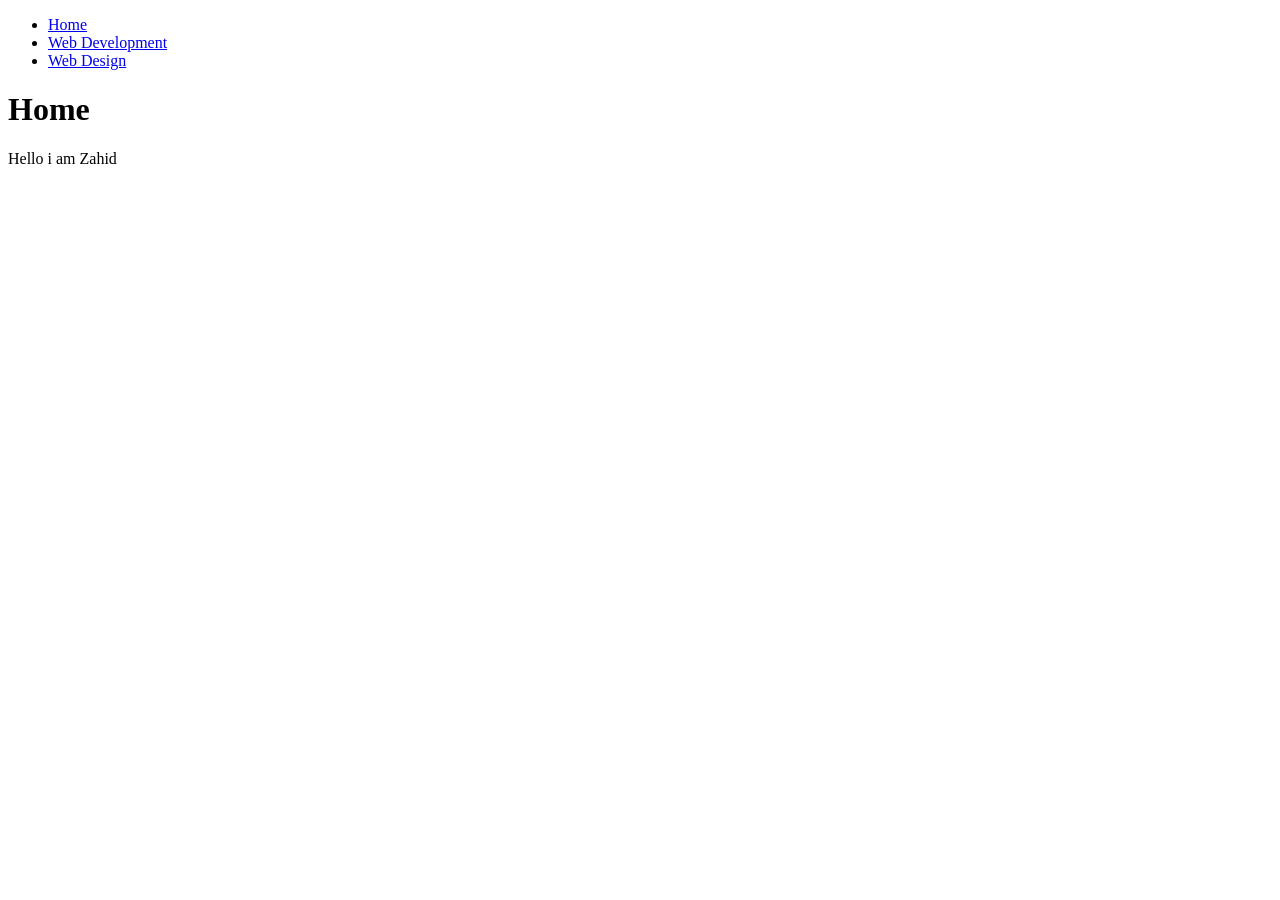
<file: Assignment2/question3/index.html>
<!DOCTYPE html>
<html>
  <head>
    <meta charset="UTF-8" />
    <title>My Blog - Home</title>
  </head>
  <body>
    <header>
      <nav>
        <ul>
          <li><a href="index.html">Home</a></li>
          <li><a href="webDev.html">Web Development</a></li>
          <li><a href="webDes.html">Web Design</a></li>
        </ul>
      </nav>
    </header>

    <main>
      <h1>Home</h1>
      <p>Hello i am Zahid</p>
    </main>
  </body>
</html>
</file>
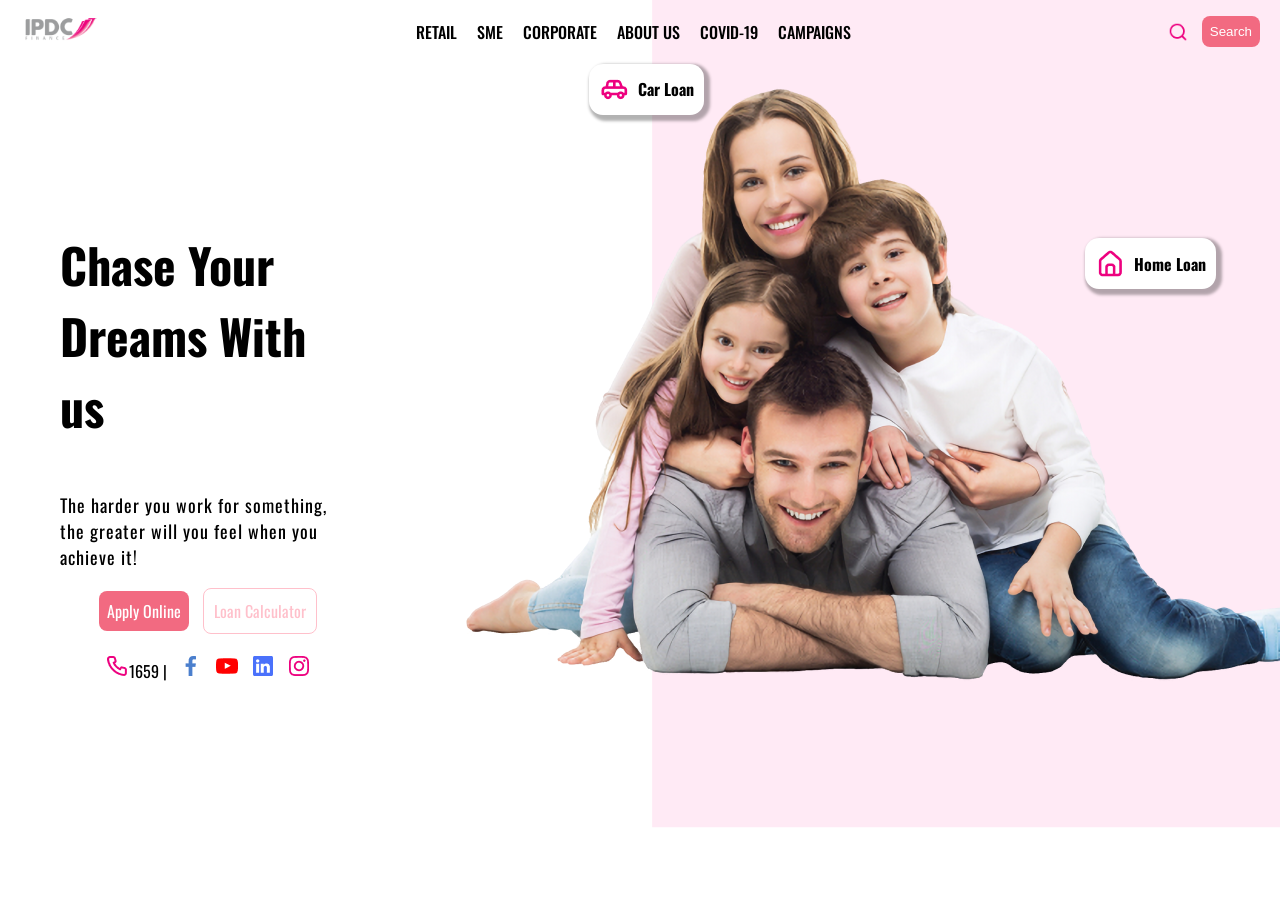
<file: Project/Webpage/index.html>
<!DOCTYPE html>
<html lang="en">
  <head>
    <meta charset="UTF-8" />
    <meta name="viewport" content="width=device-width, initial-scale=1.0" />
    <link rel="stylesheet" href="index.css" />
    <title>Web Page | Clone</title>
    <style></style>
  </head>
  <body>
    <div class="navbar">
      <div class="navbar-logo">
        <img src="./imgs/website-logo.png" alt="Logo" width="80" />
      </div>
      <div class="navbar-buttons">
        <a href="#" class="navbar-button">Retail</a>
        <a href="#" class="navbar-button">SME</a>
        <a href="#" class="navbar-button">Corporate</a>
        <a href="#" class="navbar-button">About us</a>
        <a href="#" class="navbar-button">Covid-19</a>
        <a href="#" class="navbar-button">Campaigns</a>
      </div>
      <div class="navbar-search">
        <img src="./imgs/search-icon.png" alt="search" width="20" height="20" />
        <button class="btn">Search</button>
      </div>
    </div>
    <div class="hero">
      <div class="hero-text">
        <h1>Chase Your Dreams With us</h1>
        <p>
          The harder you work for something, the greater will you feel when you
          achieve it!
        </p>
        <div class="buttons">
          <a href="#" class="btn">Apply Online</a>
          <a class="button">Loan Calculator</a>
        </div>
        <div class="socials">
          <div class="social">
            <span><img src="./imgs/phone.png" />1659 |</span>
            <span><img src="./imgs/facebook.png" /></span>
            <span><img src="./imgs/youtube.png" /></span>
            <span><img src="./imgs//linkedin.png" /></span>
            <span><img src="./imgs/instagram.png" /></span>
          </div>
        </div>
      </div>
      <div class="hero-image">
        <img src="./imgs/hero-image.png" alt="Hero Image" />
      </div>
      <span class="home"><img src="./imgs/House.png" />Home Loan</span>
      <span class="car"><img src="./imgs/car.png" />Car Loan</span>
    </div>
  </body>
</html>
</file>
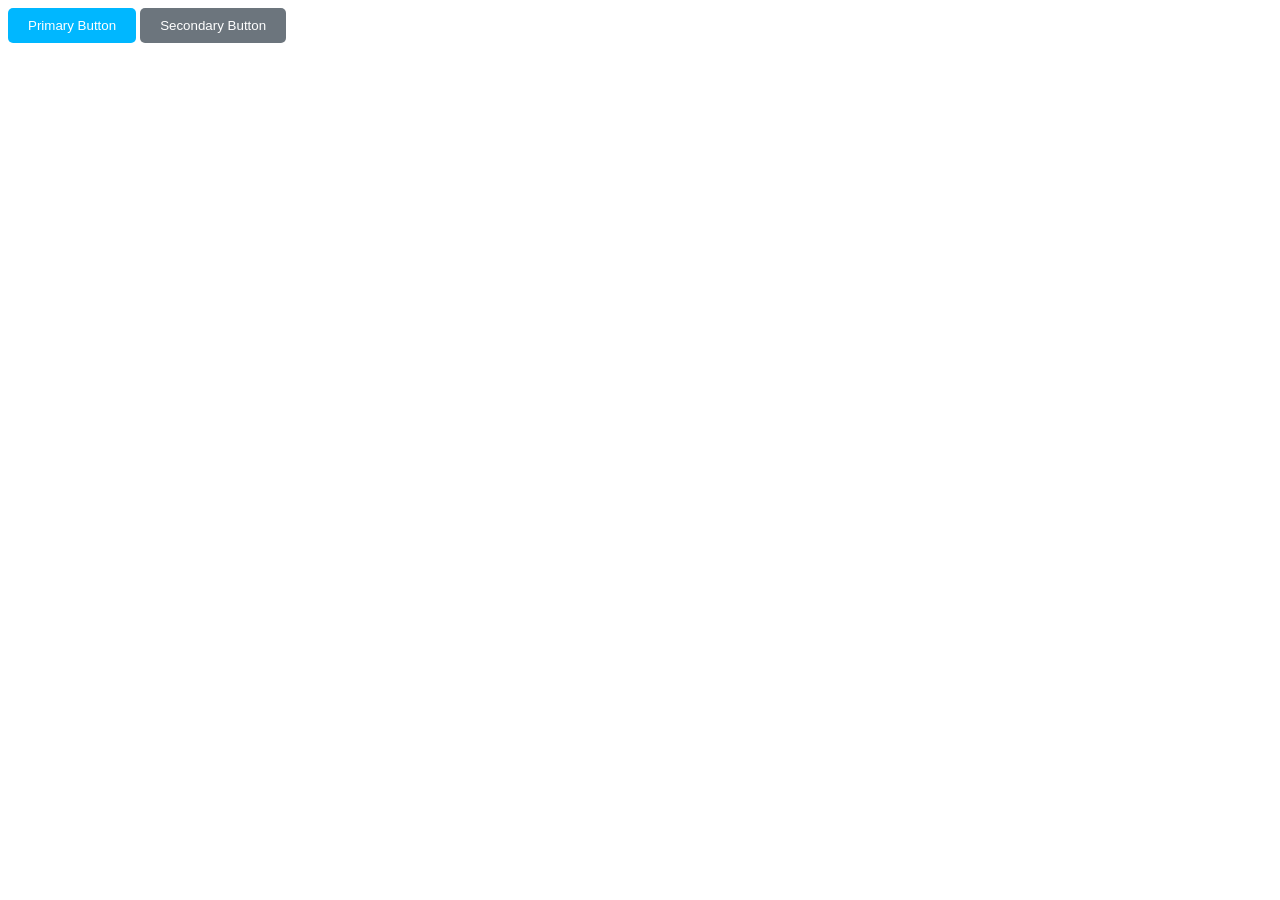
<file: Advanced CSS/question1.html>
<!DOCTYPE html>
<html lang="en">
  <head>
    <meta charset="UTF-8" />
    <meta name="viewport" content="width=device-width, initial-scale=1.0" />
    <link rel="stylesheet" href="question1.css" />
    <title>Buttons with Custom Colors</title>
  </head>
  <body>
    <button id="primaryBtn">Primary Button</button>
    <button id="secondaryBtn">Secondary Button</button>
  </body>
</html>
</file>
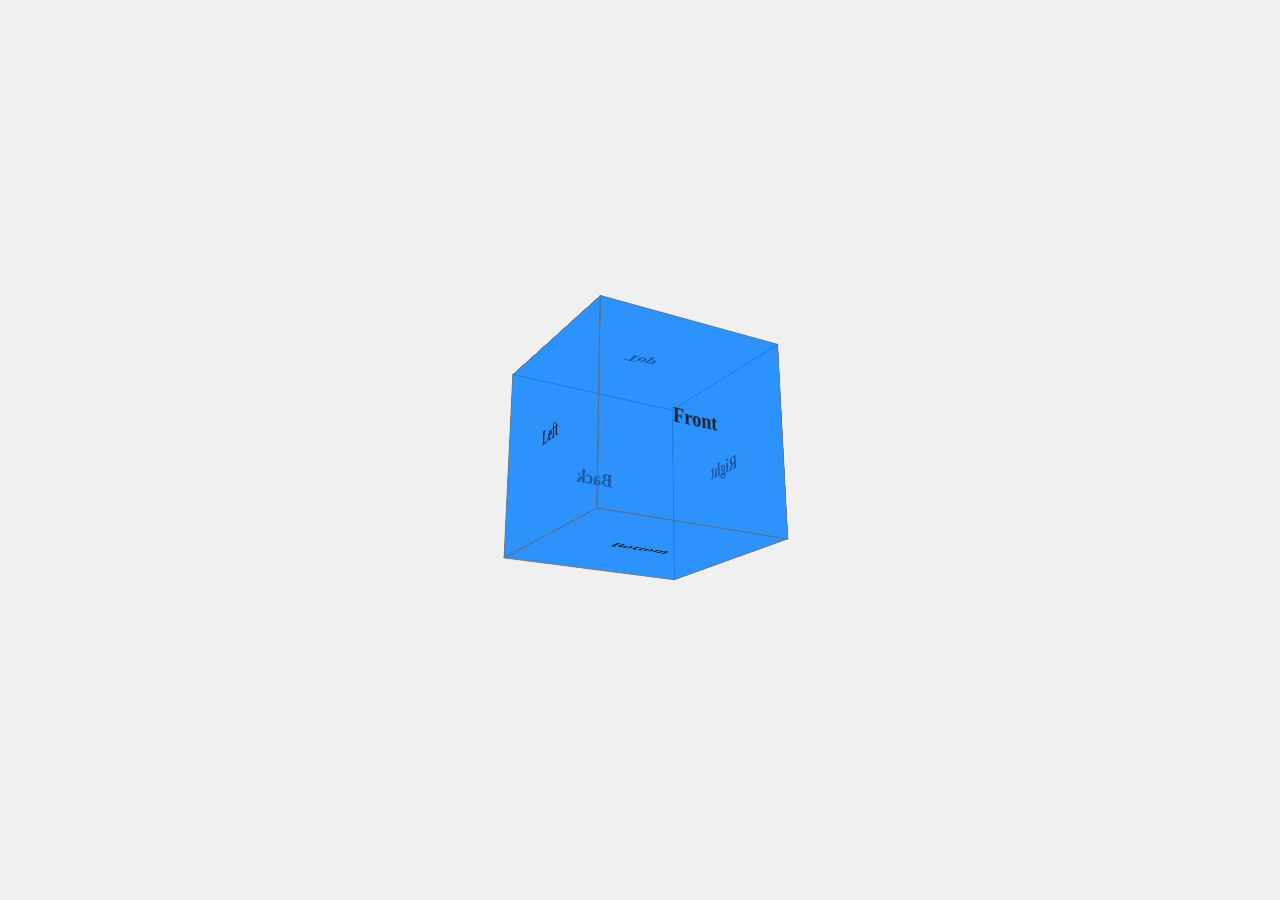
<file: Advanced CSS/question2.html>
<!DOCTYPE html>
<html lang="en">
  <head>
    <meta charset="UTF-8" />
    <meta name="viewport" content="width=device-width, initial-scale=1.0" />
    <title>Cube</title>
  </head>
  <style>
    body {
      display: flex;
      justify-content: center;
      align-items: center;
      min-height: 100vh;
      margin: 0;
      background-color: #f0f0f0;
    }
    .scene {
      perspective: 1000px;
    }
    .cube {
      width: 200px;
      height: 200px;
      position: relative;
      transform-style: preserve-3d;
      transform: rotateX(20deg) rotateY(30deg);
    }
    .face {
      position: absolute;
      width: 200px;
      height: 200px;
      background-color: rgba(0, 123, 255, 0.7);
      border: 1px solid #666;
      display: flex;
      justify-content: center;
      align-items: center;
      font-size: 20px;
      font-weight: bold;
      opacity: 0.8;
    }
    .front {
      transform: translateZ(100px);
    }
    .back {
      transform: rotateY(180deg) translateZ(100px);
    }
    .right {
      transform: rotateY(90deg) translateZ(100px);
    }
    .left {
      transform: rotateY(-90deg) translateZ(100px);
    }
    .top {
      transform: rotateX(90deg) translateZ(100px);
    }
    .bottom {
      transform: rotateX(-90deg) translateZ(100px);
    }
  </style>
  <body>
    <div class="scene">
      <div class="cube">
        <div class="face front">Front</div>
        <div class="face back">Back</div>
        <div class="face right">Right</div>
        <div class="face left">Left</div>
        <div class="face top">Top</div>
        <div class="face bottom">Bottom</div>
      </div>
    </div>
  </body>
</html>
</file>
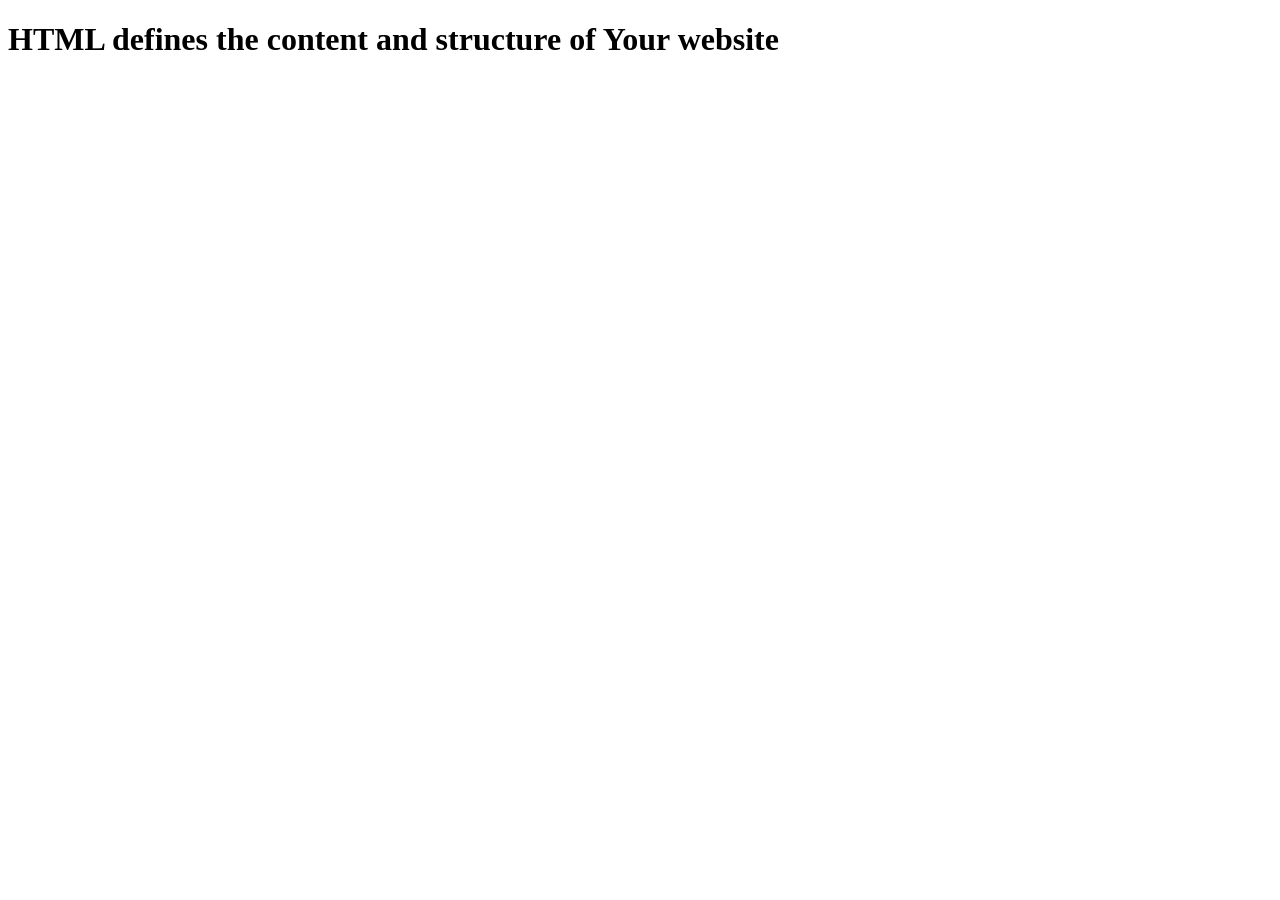
<file: Assignment1/question1.html>
<!DOCTYPE html>
<html lang="en">
  <head>
    <meta charset="UTF-8" />
    <meta name="viewport" content="width=device-width, initial-scale=1.0" />

    <title>Ist Program</title>
  </head>
  <body>
    <h1>HTML defines the content and structure of Your website</h1>
  </body>
</html>
</file>
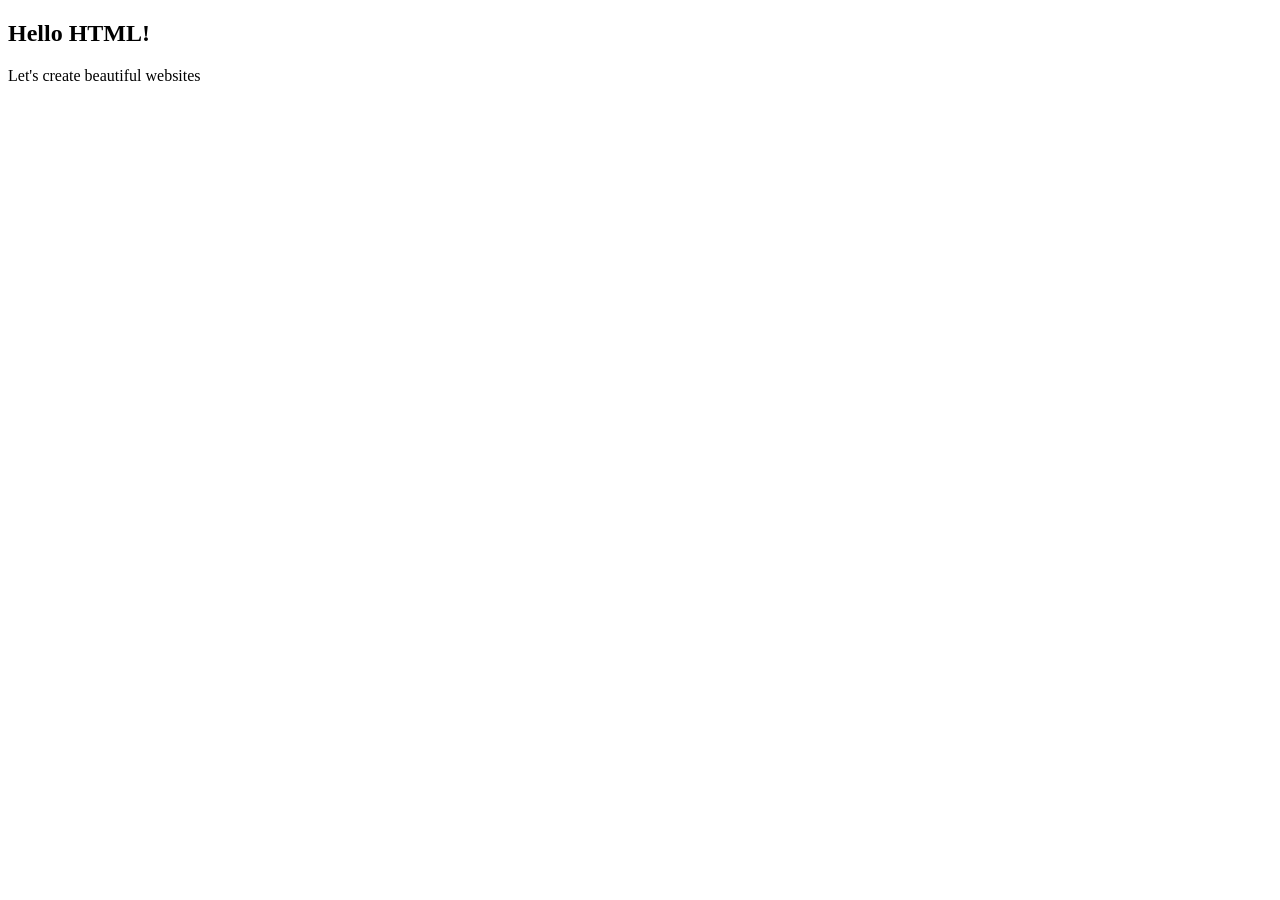
<file: Assignment1/question2.html>
<!-- The comments are used to provide additional information regarding that piece of code which may be difficult for any other person to understand.  -->

<!DOCTYPE html>
<html lang="en">
  <head>
    <meta charset="UTF-8" />
    <meta name="viewport" content="width=device-width, initial-scale=1.0" />
    <title>Comments</title>
  </head>
  <body>
    <h2>Hello HTML!</h2>
    <!-- The below the is the subheading of the above -->
    <p>Let's create beautiful websites</p>
  </body>
</html>
</file>
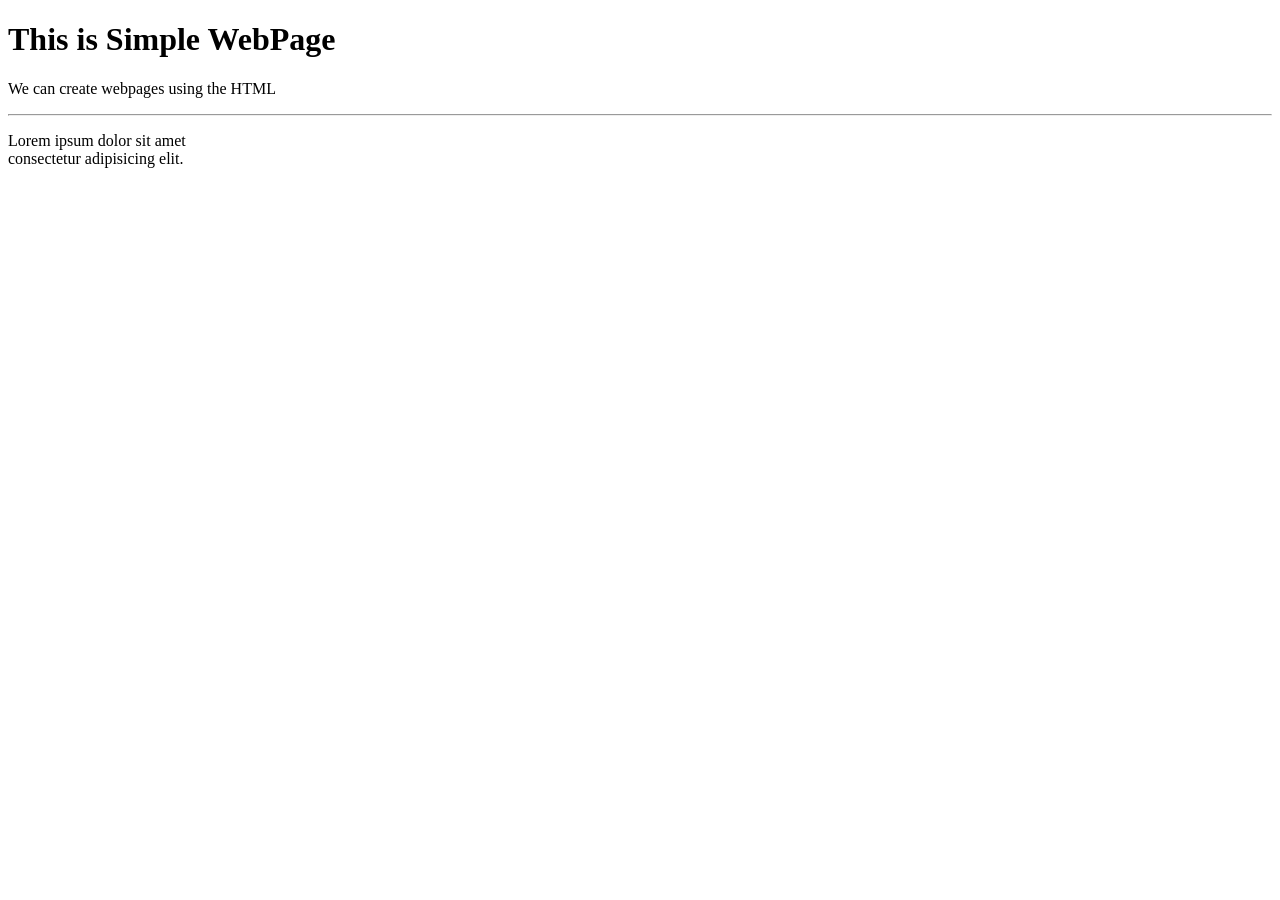
<file: Assignment1/question3.html>
<!DOCTYPE html>
<html lang="en">
  <head>
    <meta charset="UTF-8" />
    <meta name="viewport" content="width=device-width, initial-scale=1.0" />
    <title>Simple webpage</title>
  </head>
  <body>
    <h1>This is Simple WebPage</h1>
    <p>We can create webpages using the HTML</p>
    <hr />
    <p>Lorem ipsum dolor sit amet <br />consectetur adipisicing elit.</p>
  </body>
</html>
</file>
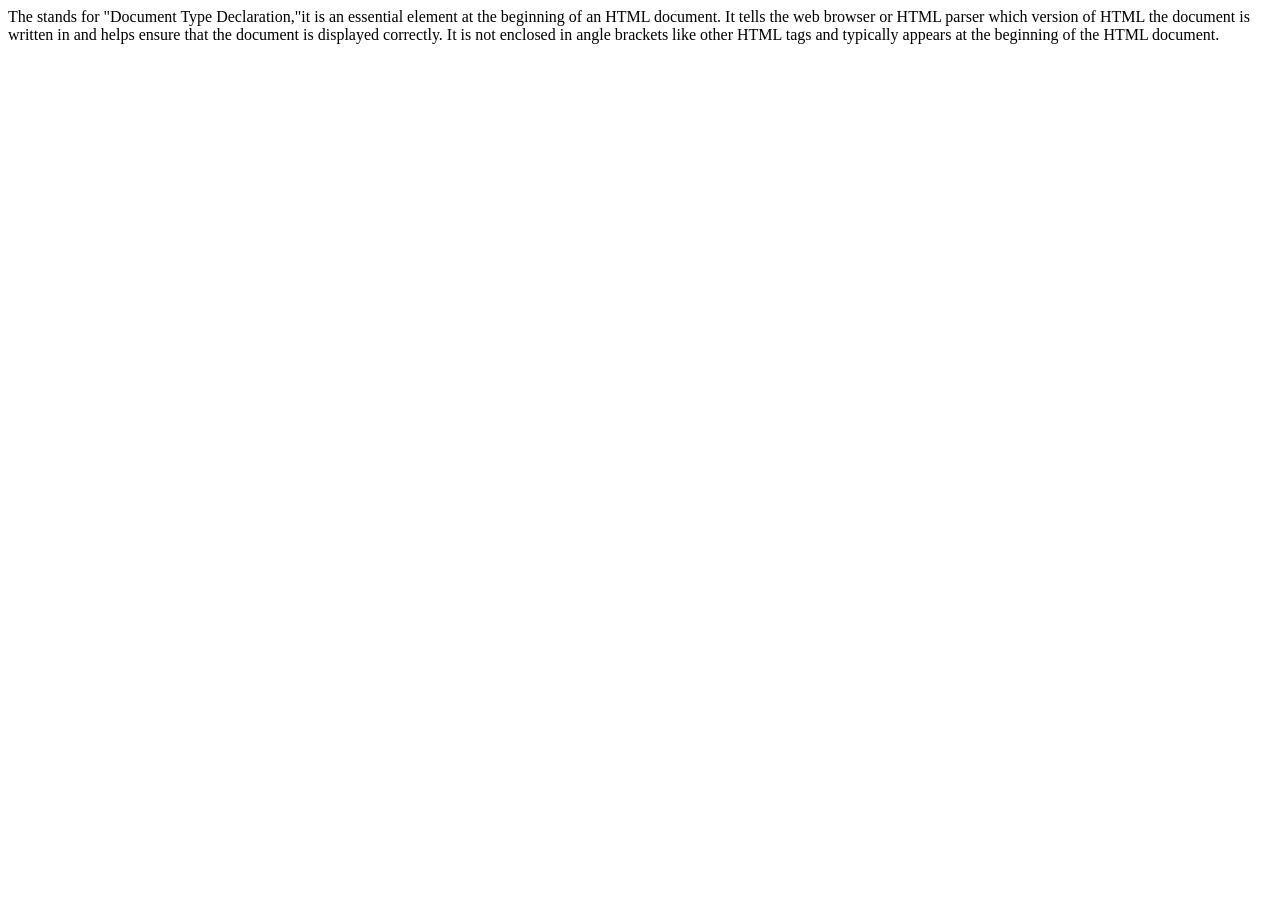
<file: Assignment1/question5.html>
The <!DOCTYPE > stands for "Document Type Declaration,"it is an essential
element at the beginning of an HTML document. It tells the web browser or HTML
parser which version of HTML the document is written in and helps ensure that
the document is displayed correctly. It is not enclosed in angle brackets like
other HTML tags and typically appears at the beginning of the HTML document.
</file>
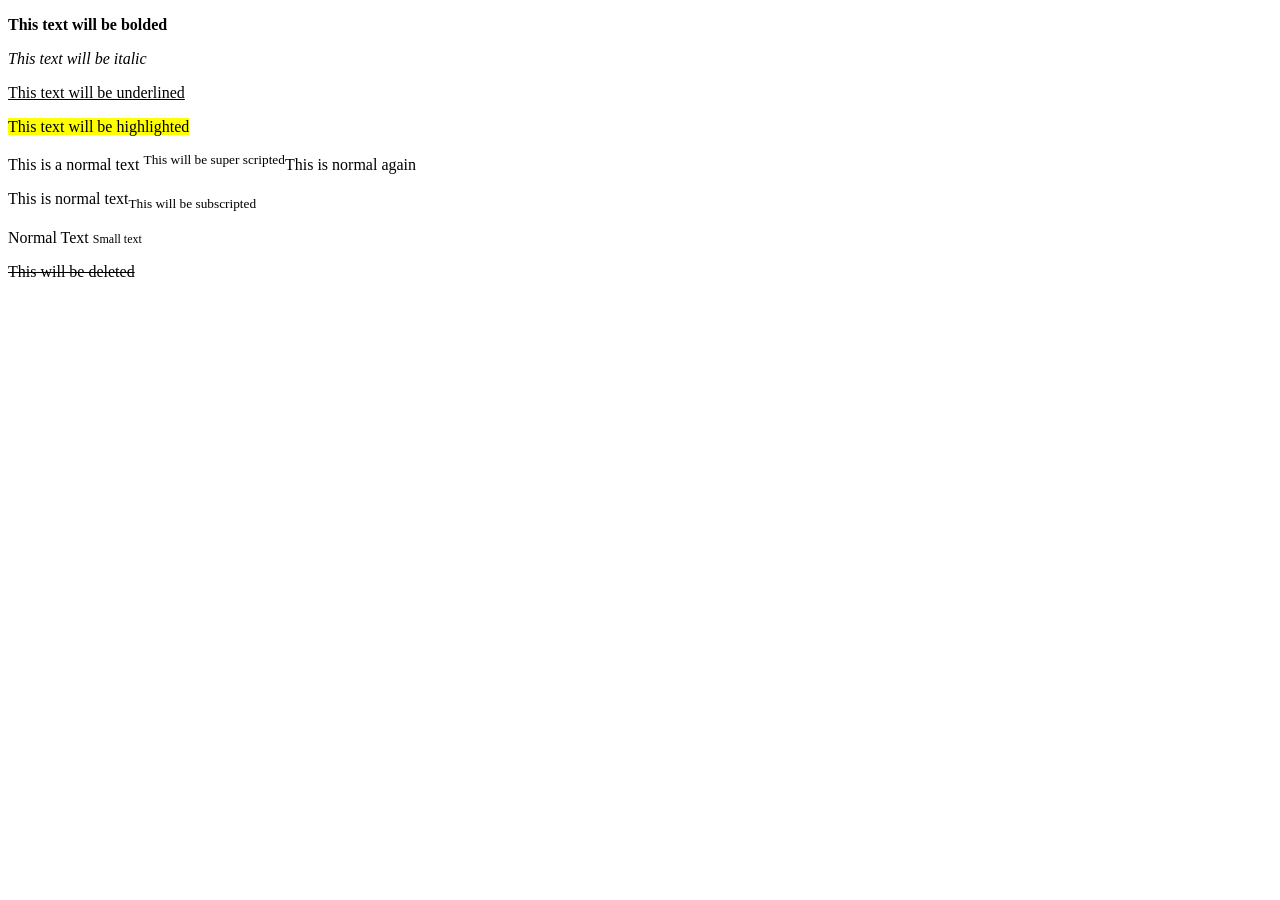
<file: Assignment2/question1.html>
<!DOCTYPE html>
<html lang="en">
  <head>
    <meta charset="UTF-8" />
    <meta name="viewport" content="width=device-width, initial-scale=1.0" />
    <title>Webpage</title>
  </head>
  <body>
    <p><b>This text will be bolded</b></p>
    <p><i>This text will be italic</i></p>
    <p><u>This text will be underlined</u></p>
    <p style="background-color: yellow; display: inline">
      This text will be highlighted
    </p>
    <p>
      This is a normal text <sup>This will be super scripted</sup>This is normal
      again
    </p>
    <p>This is normal text<sub>This will be subscripted</sub></p>
    <p>Normal Text <span style="font-size: 12px">Small text</span></p>
    <p><s>This will be deleted</s></p>
  </body>
</html>
</file>
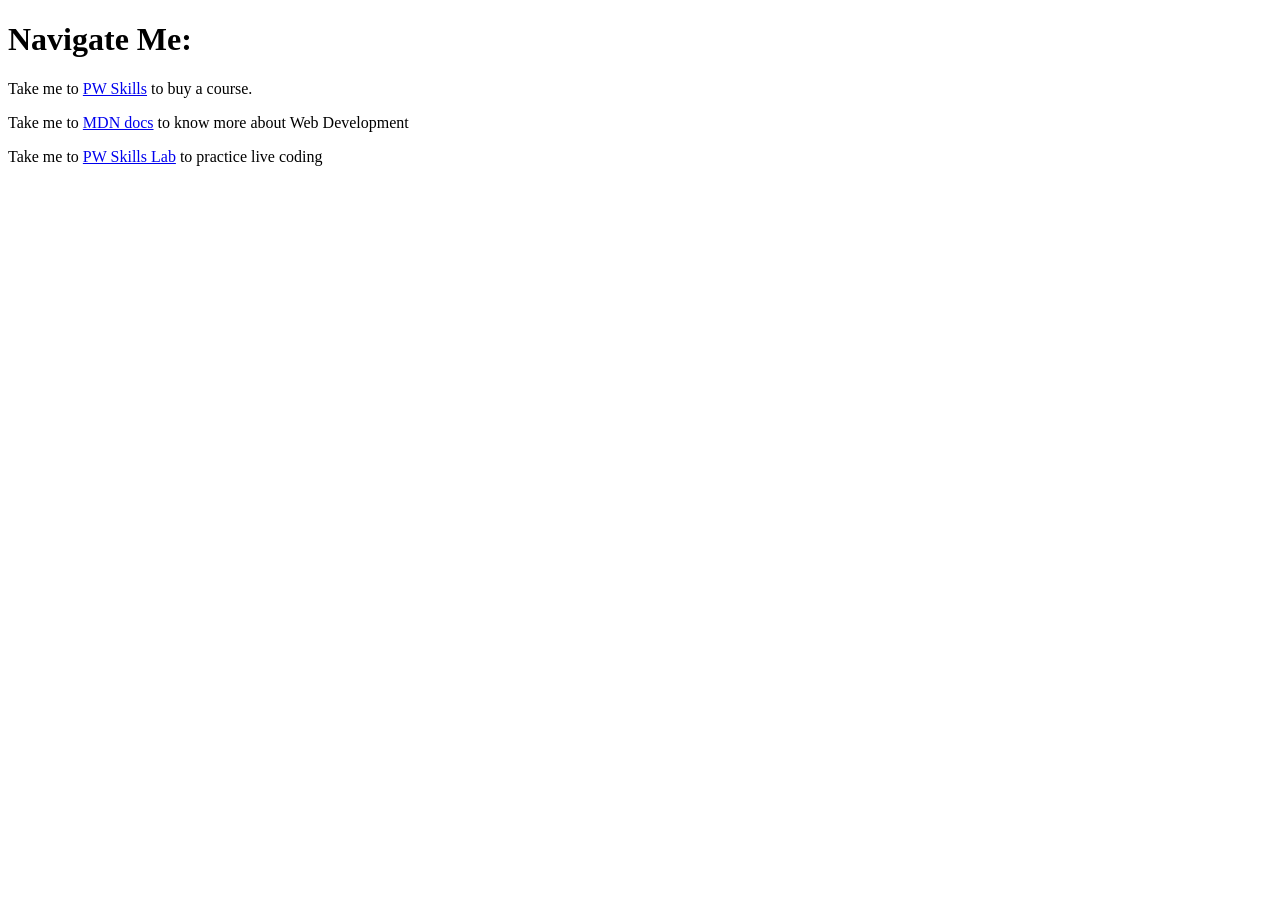
<file: Assignment2/question2.html>
<!DOCTYPE html>
<html lang="en">
  <head>
    <meta charset="UTF-8" />
    <meta name="viewport" content="width=device-width, initial-scale=1.0" />
    <title>Navigate</title>
  </head>
  <body>
    <h1>Navigate Me:</h1>
    <p>
      Take me to
      <a href="https://pwskills.com/" target="_blank">PW Skills</a> to buy a
      course.
    </p>
    <p>
      Take me to
      <a href="https://developer.mozilla.org/en-US/" target="_blank"
        >MDN docs</a
      >
      to know more about Web Development
    </p>
    <p>
      Take me to
      <a href="https://lab.pwskills.com/%2F" target="_blank">PW Skills Lab</a>
      to practice live coding
    </p>
  </body>
</html>
</file>
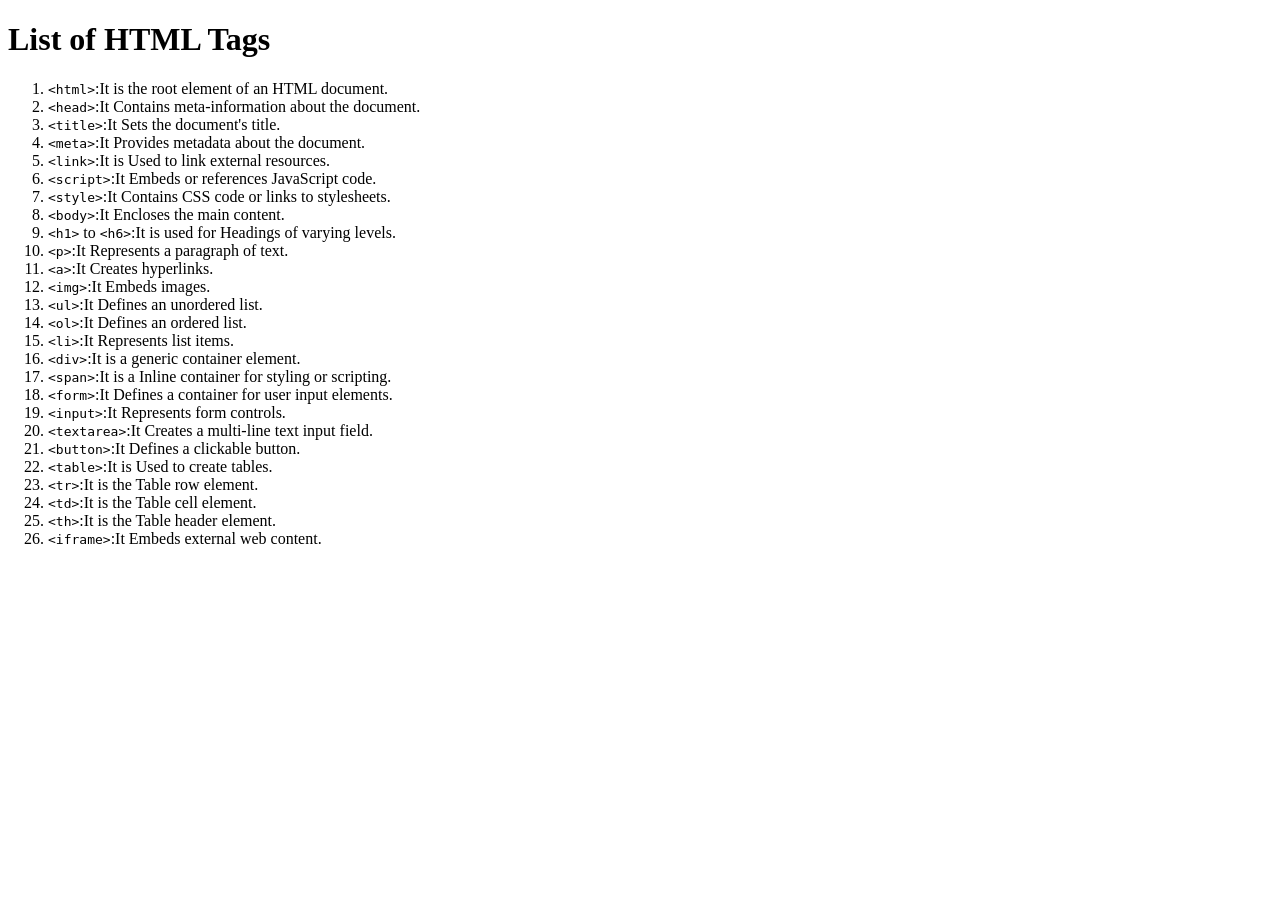
<file: Assignment2/question4.html>
<!DOCTYPE html>
<html>
  <head>
    <meta charset="UTF-8" />
    <title>List of HTML Tags</title>
  </head>
  <body>
    <h1>List of HTML Tags</h1>
    <ol>
      <li>
        <code>&lt;html&gt;</code>:It is the root element of an HTML document.
      </li>
      <li>
        <code>&lt;head&gt;</code>:It Contains meta-information about the
        document.
      </li>
      <li><code>&lt;title&gt;</code>:It Sets the document's title.</li>
      <li>
        <code>&lt;meta&gt;</code>:It Provides metadata about the document.
      </li>
      <li><code>&lt;link&gt;</code>:It is Used to link external resources.</li>
      <li>
        <code>&lt;script&gt;</code>:It Embeds or references JavaScript code.
      </li>
      <li>
        <code>&lt;style&gt;</code>:It Contains CSS code or links to stylesheets.
      </li>
      <li><code>&lt;body&gt;</code>:It Encloses the main content.</li>
      <li>
        <code>&lt;h1&gt;</code> to <code>&lt;h6&gt;</code>:It is used for
        Headings of varying levels.
      </li>
      <li><code>&lt;p&gt;</code>:It Represents a paragraph of text.</li>
      <li><code>&lt;a&gt;</code>:It Creates hyperlinks.</li>
      <li><code>&lt;img&gt;</code>:It Embeds images.</li>
      <li><code>&lt;ul&gt;</code>:It Defines an unordered list.</li>
      <li><code>&lt;ol&gt;</code>:It Defines an ordered list.</li>
      <li><code>&lt;li&gt;</code>:It Represents list items.</li>
      <li><code>&lt;div&gt;</code>:It is a generic container element.</li>
      <li>
        <code>&lt;span&gt;</code>:It is a Inline container for styling or
        scripting.
      </li>
      <li>
        <code>&lt;form&gt;</code>:It Defines a container for user input
        elements.
      </li>
      <li><code>&lt;input&gt;</code>:It Represents form controls.</li>
      <li>
        <code>&lt;textarea&gt;</code>:It Creates a multi-line text input field.
      </li>
      <li><code>&lt;button&gt;</code>:It Defines a clickable button.</li>
      <li><code>&lt;table&gt;</code>:It is Used to create tables.</li>
      <li><code>&lt;tr&gt;</code>:It is the Table row element.</li>
      <li><code>&lt;td&gt;</code>:It is the Table cell element.</li>
      <li><code>&lt;th&gt;</code>:It is the Table header element.</li>
      <li><code>&lt;iframe&gt;</code>:It Embeds external web content.</li>
    </ol>
  </body>
</html>
</file>
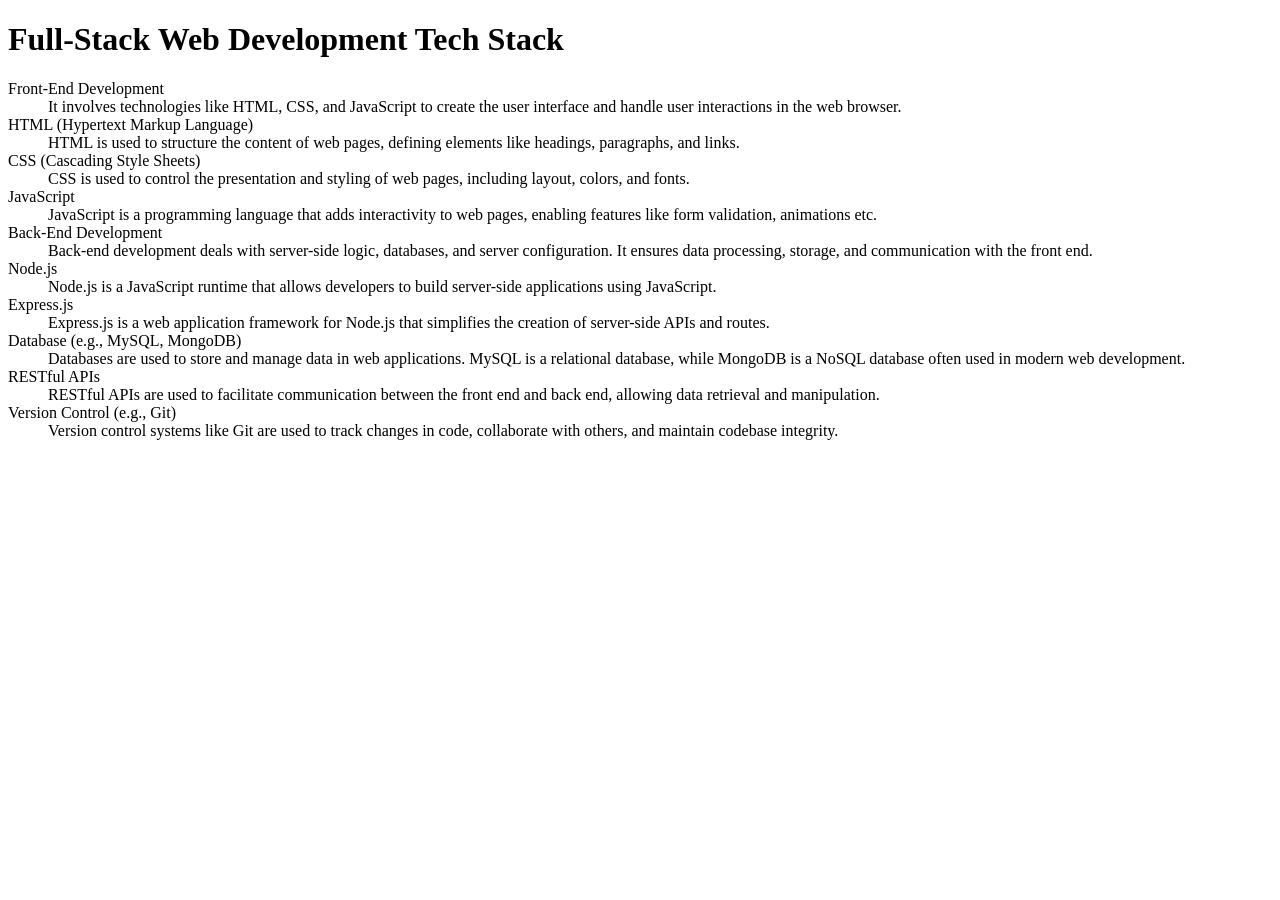
<file: Assignment2/question5.html>
<!DOCTYPE html>
<html>
  <head>
    <meta charset="UTF-8" />
    <title>Full-Stack Web Development Tech Stack</title>
  </head>
  <body>
    <h1>Full-Stack Web Development Tech Stack</h1>
    <dl>
      <dt>Front-End Development</dt>
      <dd>
        It involves technologies like HTML, CSS, and JavaScript to create the
        user interface and handle user interactions in the web browser.
      </dd>

      <dt>HTML (Hypertext Markup Language)</dt>
      <dd>
        HTML is used to structure the content of web pages, defining elements
        like headings, paragraphs, and links.
      </dd>

      <dt>CSS (Cascading Style Sheets)</dt>
      <dd>
        CSS is used to control the presentation and styling of web pages,
        including layout, colors, and fonts.
      </dd>

      <dt>JavaScript</dt>
      <dd>
        JavaScript is a programming language that adds interactivity to web
        pages, enabling features like form validation, animations etc.
      </dd>

      <dt>Back-End Development</dt>
      <dd>
        Back-end development deals with server-side logic, databases, and server
        configuration. It ensures data processing, storage, and communication
        with the front end.
      </dd>

      <dt>Node.js</dt>
      <dd>
        Node.js is a JavaScript runtime that allows developers to build
        server-side applications using JavaScript.
      </dd>

      <dt>Express.js</dt>
      <dd>
        Express.js is a web application framework for Node.js that simplifies
        the creation of server-side APIs and routes.
      </dd>

      <dt>Database (e.g., MySQL, MongoDB)</dt>
      <dd>
        Databases are used to store and manage data in web applications. MySQL
        is a relational database, while MongoDB is a NoSQL database often used
        in modern web development.
      </dd>

      <dt>RESTful APIs</dt>
      <dd>
        RESTful APIs are used to facilitate communication between the front end
        and back end, allowing data retrieval and manipulation.
      </dd>

      <dt>Version Control (e.g., Git)</dt>
      <dd>
        Version control systems like Git are used to track changes in code,
        collaborate with others, and maintain codebase integrity.
      </dd>
    </dl>
  </body>
</html>
</file>
<file: Project/Webpage/index.css>
@import url("https://fonts.googleapis.com/css2?family=Oswald:wght@400;500;600;700&display=swap");
body {
  font-family: "Oswald", sans-serif;
  margin: 0;
  padding: 0;
  background: url("./imgs/background-image.png") no-repeat center center fixed;
  background-size: cover;
  position: relative;
}
.car,
.home {
  padding: 10px;
  position: absolute;
  background: white;
  color: #000;
  box-shadow: 3px 3px 3px 3px rgba(0, 0, 0, 0.3);
  border: none;
  border-radius: 14px;
  display: flex;
  align-items: center;
  gap: 8px;
  font-weight: 700;
}
.car {
  right: 45%;
}
.home {
  right: 5%;
  bottom: 60%;
}
.navbar {
  padding: 10px 0;
  display: flex;
  justify-content: space-between;
  align-items: center;
  text-transform: uppercase;
}

.navbar-logo {
  margin-left: 20px;
}

.navbar-buttons {
  display: flex;
  justify-content: center;
  flex-grow: 1;
}

.navbar-button {
  color: #000;
  margin: 0 10px;
  text-decoration: none;
  font-weight: 500;
}

.navbar-search {
  margin-right: 20px;
  display: flex;
  align-items: center;
  gap: 14px;
}
h1 {
  font-size: 48px;
  font-weight: 700;
}
.hero {
  display: grid;
  grid-template-columns: repeat(2, 1fr);
}

.hero-image {
  flex: 1;
  text-align: right;
}

.hero-text {
  padding: 20px;
  display: flex;
  flex-direction: column;
  align-items: center;
  margin-left: 40px;
  margin-top: 30%;
}
.hero-text > p {
  font-size: 18px;
  letter-spacing: 1px;
}
.socials {
  margin: auto;
  text-align: center;
}
.social {
  display: flex;
  gap: 12px;
  align-items: center;
  justify-content: center;
}
.btn {
  background: rgb(242, 106, 129);
  border: none;
  padding: 8px;
  border-radius: 8px;
  color: #fff;
  text-decoration: none;
}
.btn:hover {
  background-color: rgb(342, 106, 129);
}
.button {
  padding: 10px;
  border: 1px solid pink;
  color: pink;
  border-radius: 8px;
}
.buttons {
  display: flex;
  gap: 14px;
  align-items: center;
  cursor: pointer;
}
@media (max-width: 768px) {
  .hero {
    flex-direction: column;
    text-align: center;
  }

  .hero-image {
    text-align: center;
    margin-top: 20px;
  }

  .hero-text {
    text-align: center;
  }

  .navbar-buttons {
    display: none;
  }
}
</file>
<file: Advanced CSS/question1.css>
:root {
  --primaryColor: #00b7ff;
  --secondaryColor: #6c757d;
}

#primaryBtn {
  background-color: var(--primaryColor);
  color: #fff;
  padding: 10px 20px;
  border: none;
  border-radius: 5px;
  cursor: pointer;
}

#secondaryBtn {
  background-color: var(--secondaryColor);
  color: #fff;
  padding: 10px 20px;
  border: none;
  border-radius: 5px;
  cursor: pointer;
}
</file>
